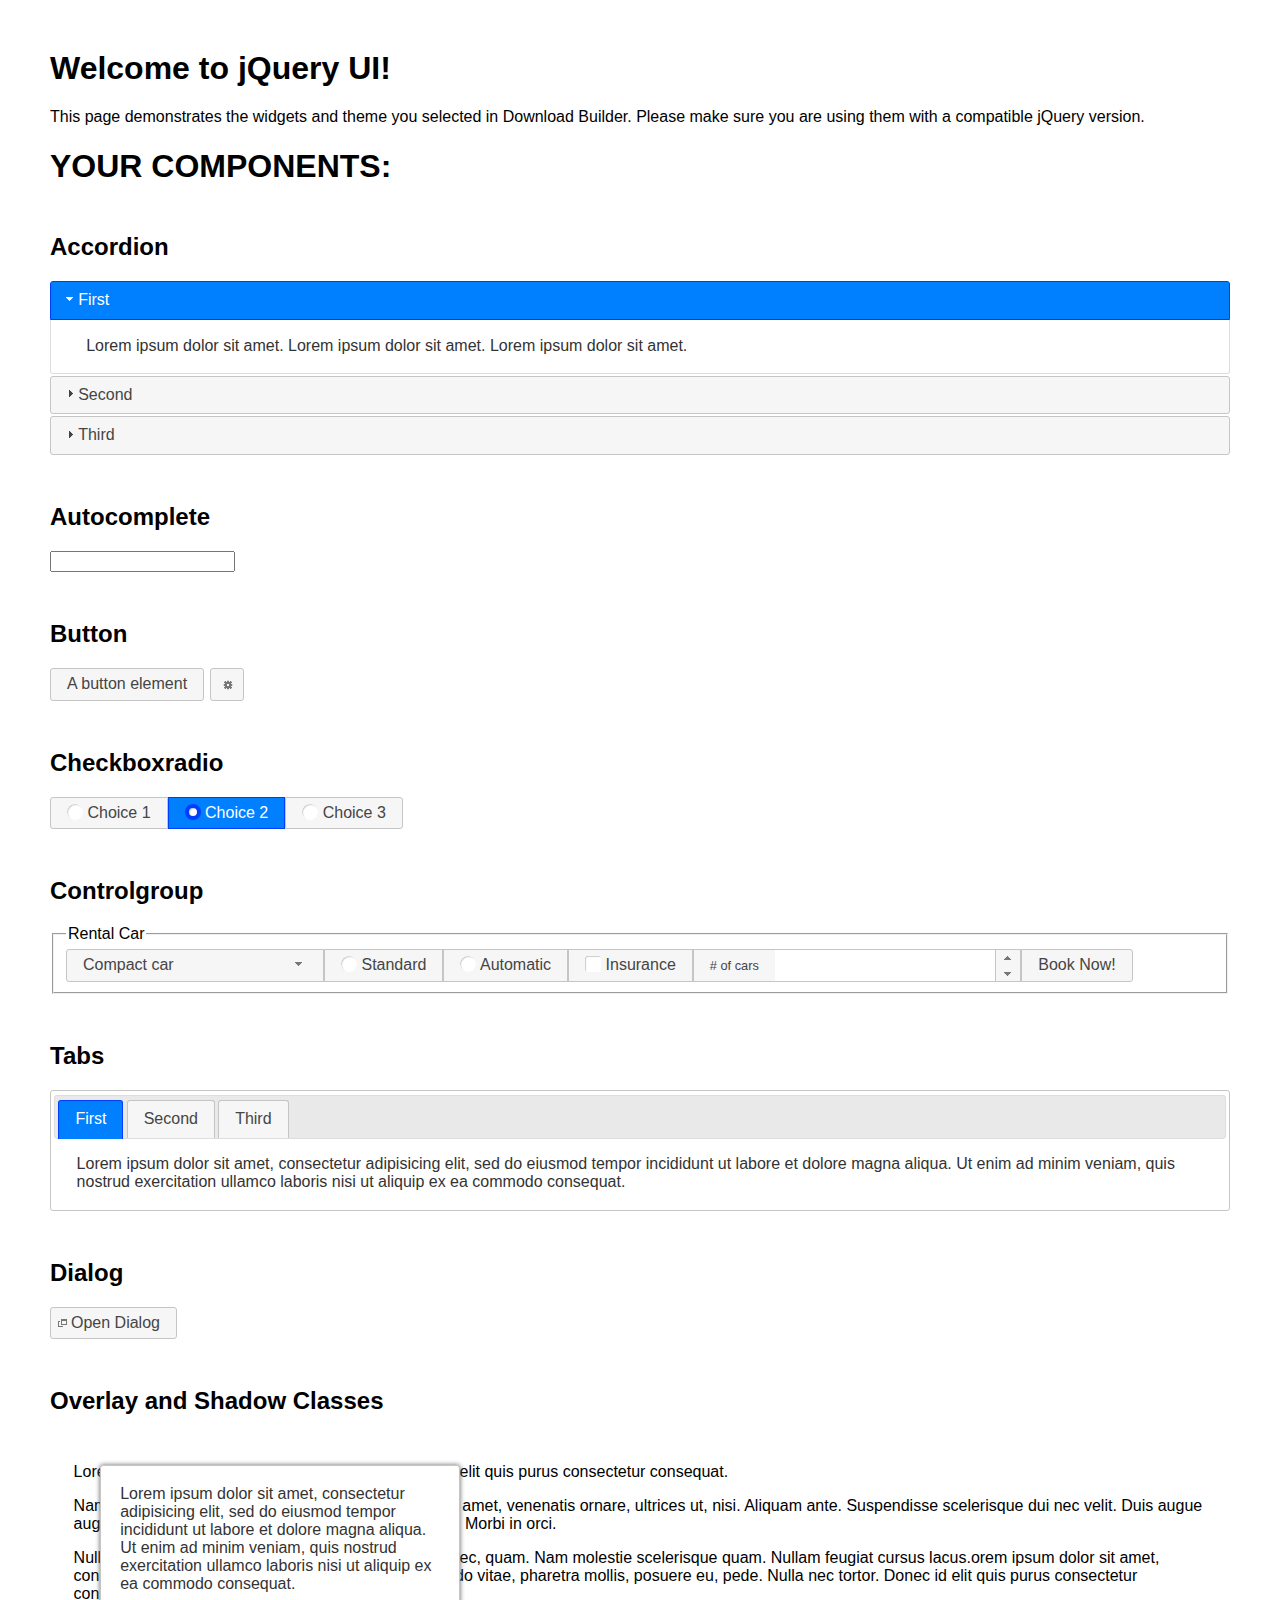
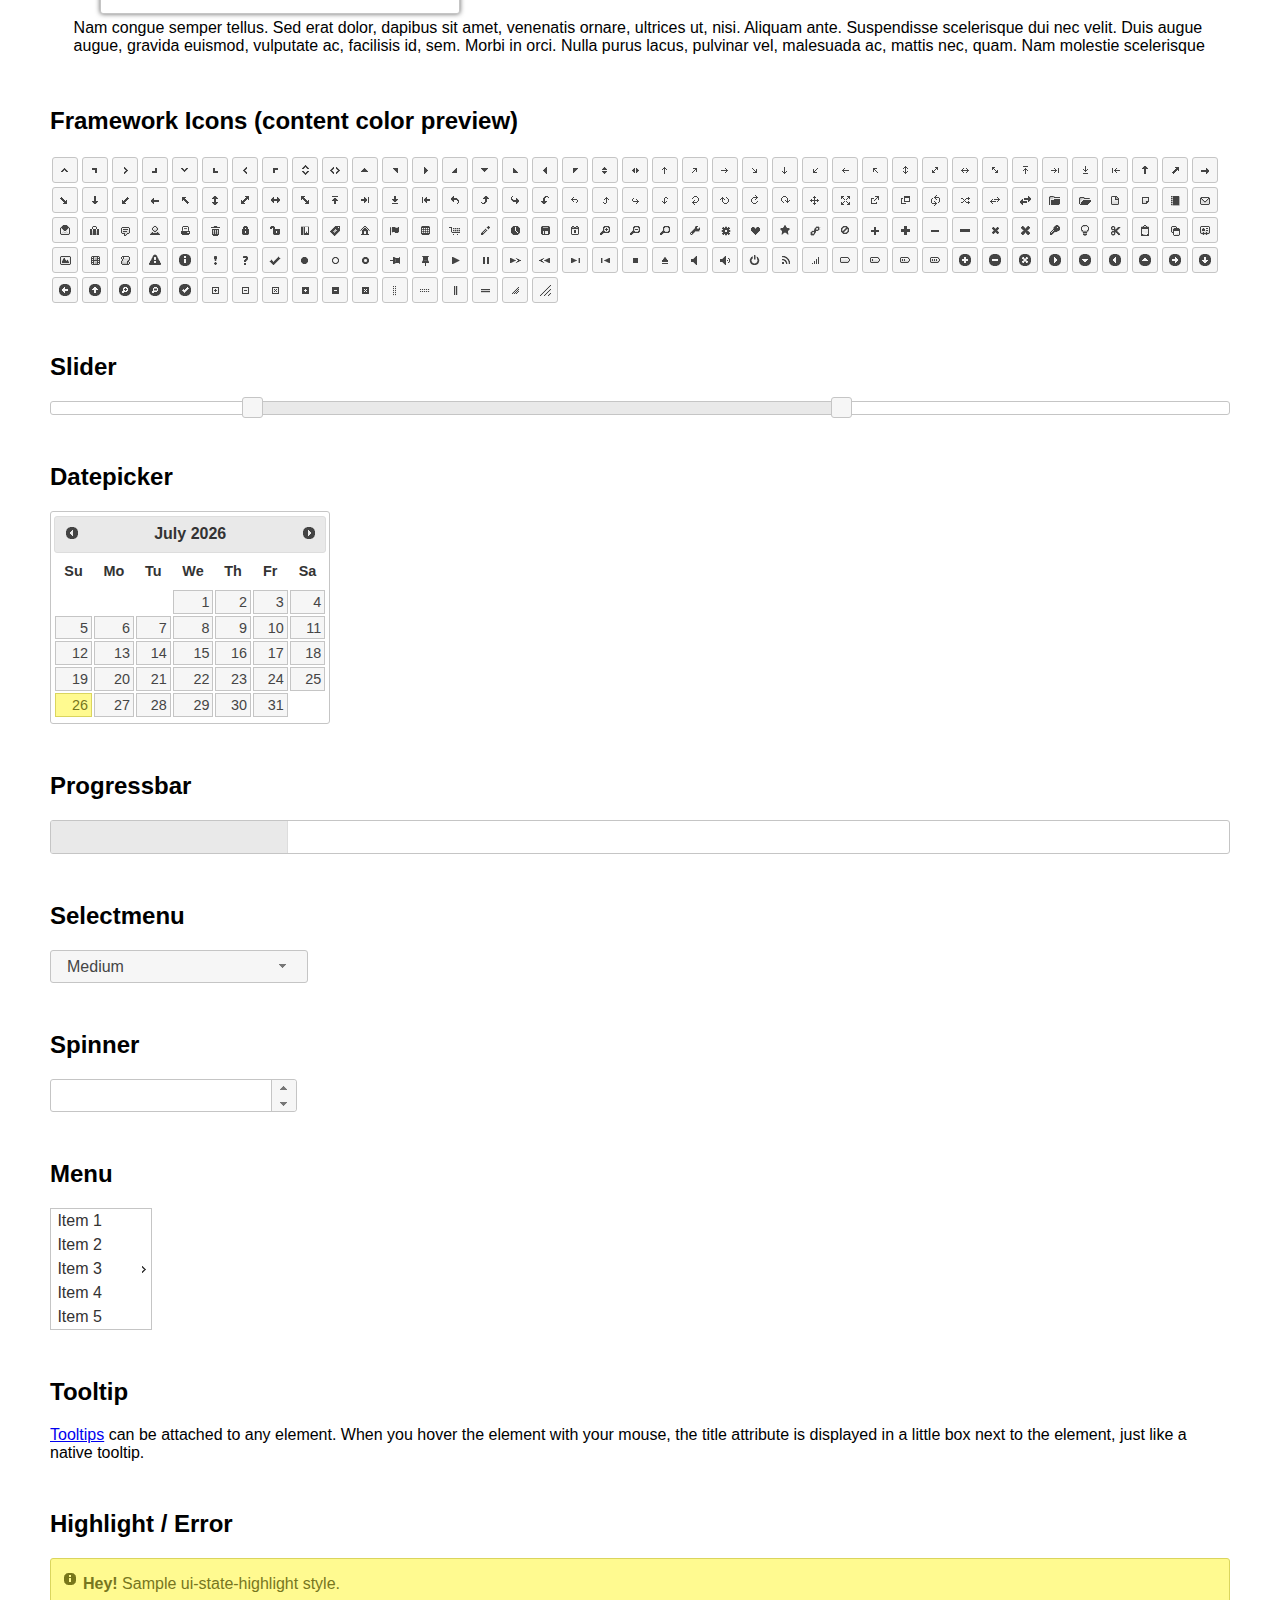
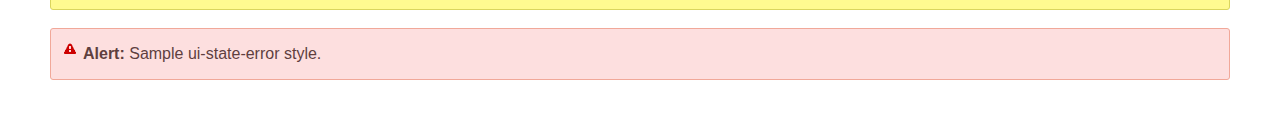
<file: HTML/jquery-ui-1.12.1/index.html>
<!doctype html>
<html lang="us">
<head>
	<meta charset="utf-8">
	<title>jQuery UI Example Page</title>
	<link href="jquery-ui.css" rel="stylesheet">
	<style>
	body{
		font-family: "Trebuchet MS", sans-serif;
		margin: 50px;
	}
	.demoHeaders {
		margin-top: 2em;
	}
	#dialog-link {
		padding: .4em 1em .4em 20px;
		text-decoration: none;
		position: relative;
	}
	#dialog-link span.ui-icon {
		margin: 0 5px 0 0;
		position: absolute;
		left: .2em;
		top: 50%;
		margin-top: -8px;
	}
	#icons {
		margin: 0;
		padding: 0;
	}
	#icons li {
		margin: 2px;
		position: relative;
		padding: 4px 0;
		cursor: pointer;
		float: left;
		list-style: none;
	}
	#icons span.ui-icon {
		float: left;
		margin: 0 4px;
	}
	.fakewindowcontain .ui-widget-overlay {
		position: absolute;
	}
	select {
		width: 200px;
	}
	</style>
</head>
<body>

<h1>Welcome to jQuery UI!</h1>

<div class="ui-widget">
	<p>This page demonstrates the widgets and theme you selected in Download Builder. Please make sure you are using them with a compatible jQuery version.</p>
</div>

<h1>YOUR COMPONENTS:</h1>


<!-- Accordion -->
<h2 class="demoHeaders">Accordion</h2>
<div id="accordion">
	<h3>First</h3>
	<div>Lorem ipsum dolor sit amet. Lorem ipsum dolor sit amet. Lorem ipsum dolor sit amet.</div>
	<h3>Second</h3>
	<div>Phasellus mattis tincidunt nibh.</div>
	<h3>Third</h3>
	<div>Nam dui erat, auctor a, dignissim quis.</div>
</div>



<!-- Autocomplete -->
<h2 class="demoHeaders">Autocomplete</h2>
<div>
	<input id="autocomplete" title="type &quot;a&quot;">
</div>



<!-- Button -->
<h2 class="demoHeaders">Button</h2>
<button id="button">A button element</button>
<button id="button-icon">An icon-only button</button>



<!-- Checkboxradio -->
<h2 class="demoHeaders">Checkboxradio</h2>
<form style="margin-top: 1em;">
	<div id="radioset">
		<input type="radio" id="radio1" name="radio"><label for="radio1">Choice 1</label>
		<input type="radio" id="radio2" name="radio" checked="checked"><label for="radio2">Choice 2</label>
		<input type="radio" id="radio3" name="radio"><label for="radio3">Choice 3</label>
	</div>
</form>



<!-- Controlgroup -->
<h2 class="demoHeaders">Controlgroup</h2>
<fieldset>
	<legend>Rental Car</legend>
	<div id="controlgroup">
		<select id="car-type">
			<option>Compact car</option>
			<option>Midsize car</option>
			<option>Full size car</option>
			<option>SUV</option>
			<option>Luxury</option>
			<option>Truck</option>
			<option>Van</option>
		</select>
		<label for="transmission-standard">Standard</label>
		<input type="radio" name="transmission" id="transmission-standard">
		<label for="transmission-automatic">Automatic</label>
		<input type="radio" name="transmission" id="transmission-automatic">
		<label for="insurance">Insurance</label>
		<input type="checkbox" name="insurance" id="insurance">
		<label for="horizontal-spinner" class="ui-controlgroup-label"># of cars</label>
		<input id="horizontal-spinner" class="ui-spinner-input">
		<button>Book Now!</button>
	</div>
</fieldset>



<!-- Tabs -->
<h2 class="demoHeaders">Tabs</h2>
<div id="tabs">
	<ul>
		<li><a href="#tabs-1">First</a></li>
		<li><a href="#tabs-2">Second</a></li>
		<li><a href="#tabs-3">Third</a></li>
	</ul>
	<div id="tabs-1">Lorem ipsum dolor sit amet, consectetur adipisicing elit, sed do eiusmod tempor incididunt ut labore et dolore magna aliqua. Ut enim ad minim veniam, quis nostrud exercitation ullamco laboris nisi ut aliquip ex ea commodo consequat.</div>
	<div id="tabs-2">Phasellus mattis tincidunt nibh. Cras orci urna, blandit id, pretium vel, aliquet ornare, felis. Maecenas scelerisque sem non nisl. Fusce sed lorem in enim dictum bibendum.</div>
	<div id="tabs-3">Nam dui erat, auctor a, dignissim quis, sollicitudin eu, felis. Pellentesque nisi urna, interdum eget, sagittis et, consequat vestibulum, lacus. Mauris porttitor ullamcorper augue.</div>
</div>



<h2 class="demoHeaders">Dialog</h2>
<p>
	<button id="dialog-link" class="ui-button ui-corner-all ui-widget">
		<span class="ui-icon ui-icon-newwin"></span>Open Dialog
	</button>
</p>

<h2 class="demoHeaders">Overlay and Shadow Classes</h2>
<div style="position: relative; width: 96%; height: 200px; padding:1% 2%; overflow:hidden;" class="fakewindowcontain">
	<p>Lorem ipsum dolor sit amet,  Nulla nec tortor. Donec id elit quis purus consectetur consequat. </p><p>Nam congue semper tellus. Sed erat dolor, dapibus sit amet, venenatis ornare, ultrices ut, nisi. Aliquam ante. Suspendisse scelerisque dui nec velit. Duis augue augue, gravida euismod, vulputate ac, facilisis id, sem. Morbi in orci. </p><p>Nulla purus lacus, pulvinar vel, malesuada ac, mattis nec, quam. Nam molestie scelerisque quam. Nullam feugiat cursus lacus.orem ipsum dolor sit amet, consectetur adipiscing elit. Donec libero risus, commodo vitae, pharetra mollis, posuere eu, pede. Nulla nec tortor. Donec id elit quis purus consectetur consequat. </p><p>Nam congue semper tellus. Sed erat dolor, dapibus sit amet, venenatis ornare, ultrices ut, nisi. Aliquam ante. Suspendisse scelerisque dui nec velit. Duis augue augue, gravida euismod, vulputate ac, facilisis id, sem. Morbi in orci. Nulla purus lacus, pulvinar vel, malesuada ac, mattis nec, quam. Nam molestie scelerisque quam. </p><p>Nullam feugiat cursus lacus.orem ipsum dolor sit amet, consectetur adipiscing elit. Donec libero risus, commodo vitae, pharetra mollis, posuere eu, pede. Nulla nec tortor. Donec id elit quis purus consectetur consequat. Nam congue semper tellus. Sed erat dolor, dapibus sit amet, venenatis ornare, ultrices ut, nisi. Aliquam ante. </p><p>Suspendisse scelerisque dui nec velit. Duis augue augue, gravida euismod, vulputate ac, facilisis id, sem. Morbi in orci. Nulla purus lacus, pulvinar vel, malesuada ac, mattis nec, quam. Nam molestie scelerisque quam. Nullam feugiat cursus lacus.orem ipsum dolor sit amet, consectetur adipiscing elit. Donec libero risus, commodo vitae, pharetra mollis, posuere eu, pede. Nulla nec tortor. Donec id elit quis purus consectetur consequat. Nam congue semper tellus. Sed erat dolor, dapibus sit amet, venenatis ornare, ultrices ut, nisi. </p>

	<!-- ui-dialog -->
	<div class="ui-widget-overlay ui-front"></div>
	<div style="position: absolute; width: 320px; left: 50px; top: 30px; padding: 1.2em" class="ui-widget ui-front ui-widget-content ui-corner-all ui-widget-shadow">
		Lorem ipsum dolor sit amet, consectetur adipisicing elit, sed do eiusmod tempor incididunt ut labore et dolore magna aliqua. Ut enim ad minim veniam, quis nostrud exercitation ullamco laboris nisi ut aliquip ex ea commodo consequat.
	</div>

</div>

<!-- ui-dialog -->
<div id="dialog" title="Dialog Title">
	<p>Lorem ipsum dolor sit amet, consectetur adipisicing elit, sed do eiusmod tempor incididunt ut labore et dolore magna aliqua. Ut enim ad minim veniam, quis nostrud exercitation ullamco laboris nisi ut aliquip ex ea commodo consequat.</p>
</div>



<h2 class="demoHeaders">Framework Icons (content color preview)</h2>
<ul id="icons" class="ui-widget ui-helper-clearfix">
	<li class="ui-state-default ui-corner-all" title=".ui-icon-caret-1-n"><span class="ui-icon ui-icon-caret-1-n"></span></li>
	<li class="ui-state-default ui-corner-all" title=".ui-icon-caret-1-ne"><span class="ui-icon ui-icon-caret-1-ne"></span></li>
	<li class="ui-state-default ui-corner-all" title=".ui-icon-caret-1-e"><span class="ui-icon ui-icon-caret-1-e"></span></li>
	<li class="ui-state-default ui-corner-all" title=".ui-icon-caret-1-se"><span class="ui-icon ui-icon-caret-1-se"></span></li>
	<li class="ui-state-default ui-corner-all" title=".ui-icon-caret-1-s"><span class="ui-icon ui-icon-caret-1-s"></span></li>
	<li class="ui-state-default ui-corner-all" title=".ui-icon-caret-1-sw"><span class="ui-icon ui-icon-caret-1-sw"></span></li>
	<li class="ui-state-default ui-corner-all" title=".ui-icon-caret-1-w"><span class="ui-icon ui-icon-caret-1-w"></span></li>
	<li class="ui-state-default ui-corner-all" title=".ui-icon-caret-1-nw"><span class="ui-icon ui-icon-caret-1-nw"></span></li>
	<li class="ui-state-default ui-corner-all" title=".ui-icon-caret-2-n-s"><span class="ui-icon ui-icon-caret-2-n-s"></span></li>
	<li class="ui-state-default ui-corner-all" title=".ui-icon-caret-2-e-w"><span class="ui-icon ui-icon-caret-2-e-w"></span></li>
	<li class="ui-state-default ui-corner-all" title=".ui-icon-triangle-1-n"><span class="ui-icon ui-icon-triangle-1-n"></span></li>
	<li class="ui-state-default ui-corner-all" title=".ui-icon-triangle-1-ne"><span class="ui-icon ui-icon-triangle-1-ne"></span></li>
	<li class="ui-state-default ui-corner-all" title=".ui-icon-triangle-1-e"><span class="ui-icon ui-icon-triangle-1-e"></span></li>
	<li class="ui-state-default ui-corner-all" title=".ui-icon-triangle-1-se"><span class="ui-icon ui-icon-triangle-1-se"></span></li>
	<li class="ui-state-default ui-corner-all" title=".ui-icon-triangle-1-s"><span class="ui-icon ui-icon-triangle-1-s"></span></li>
	<li class="ui-state-default ui-corner-all" title=".ui-icon-triangle-1-sw"><span class="ui-icon ui-icon-triangle-1-sw"></span></li>
	<li class="ui-state-default ui-corner-all" title=".ui-icon-triangle-1-w"><span class="ui-icon ui-icon-triangle-1-w"></span></li>
	<li class="ui-state-default ui-corner-all" title=".ui-icon-triangle-1-nw"><span class="ui-icon ui-icon-triangle-1-nw"></span></li>
	<li class="ui-state-default ui-corner-all" title=".ui-icon-triangle-2-n-s"><span class="ui-icon ui-icon-triangle-2-n-s"></span></li>
	<li class="ui-state-default ui-corner-all" title=".ui-icon-triangle-2-e-w"><span class="ui-icon ui-icon-triangle-2-e-w"></span></li>
	<li class="ui-state-default ui-corner-all" title=".ui-icon-arrow-1-n"><span class="ui-icon ui-icon-arrow-1-n"></span></li>
	<li class="ui-state-default ui-corner-all" title=".ui-icon-arrow-1-ne"><span class="ui-icon ui-icon-arrow-1-ne"></span></li>
	<li class="ui-state-default ui-corner-all" title=".ui-icon-arrow-1-e"><span class="ui-icon ui-icon-arrow-1-e"></span></li>
	<li class="ui-state-default ui-corner-all" title=".ui-icon-arrow-1-se"><span class="ui-icon ui-icon-arrow-1-se"></span></li>
	<li class="ui-state-default ui-corner-all" title=".ui-icon-arrow-1-s"><span class="ui-icon ui-icon-arrow-1-s"></span></li>
	<li class="ui-state-default ui-corner-all" title=".ui-icon-arrow-1-sw"><span class="ui-icon ui-icon-arrow-1-sw"></span></li>
	<li class="ui-state-default ui-corner-all" title=".ui-icon-arrow-1-w"><span class="ui-icon ui-icon-arrow-1-w"></span></li>
	<li class="ui-state-default ui-corner-all" title=".ui-icon-arrow-1-nw"><span class="ui-icon ui-icon-arrow-1-nw"></span></li>
	<li class="ui-state-default ui-corner-all" title=".ui-icon-arrow-2-n-s"><span class="ui-icon ui-icon-arrow-2-n-s"></span></li>
	<li class="ui-state-default ui-corner-all" title=".ui-icon-arrow-2-ne-sw"><span class="ui-icon ui-icon-arrow-2-ne-sw"></span></li>
	<li class="ui-state-default ui-corner-all" title=".ui-icon-arrow-2-e-w"><span class="ui-icon ui-icon-arrow-2-e-w"></span></li>
	<li class="ui-state-default ui-corner-all" title=".ui-icon-arrow-2-se-nw"><span class="ui-icon ui-icon-arrow-2-se-nw"></span></li>
	<li class="ui-state-default ui-corner-all" title=".ui-icon-arrowstop-1-n"><span class="ui-icon ui-icon-arrowstop-1-n"></span></li>
	<li class="ui-state-default ui-corner-all" title=".ui-icon-arrowstop-1-e"><span class="ui-icon ui-icon-arrowstop-1-e"></span></li>
	<li class="ui-state-default ui-corner-all" title=".ui-icon-arrowstop-1-s"><span class="ui-icon ui-icon-arrowstop-1-s"></span></li>
	<li class="ui-state-default ui-corner-all" title=".ui-icon-arrowstop-1-w"><span class="ui-icon ui-icon-arrowstop-1-w"></span></li>
	<li class="ui-state-default ui-corner-all" title=".ui-icon-arrowthick-1-n"><span class="ui-icon ui-icon-arrowthick-1-n"></span></li>
	<li class="ui-state-default ui-corner-all" title=".ui-icon-arrowthick-1-ne"><span class="ui-icon ui-icon-arrowthick-1-ne"></span></li>
	<li class="ui-state-default ui-corner-all" title=".ui-icon-arrowthick-1-e"><span class="ui-icon ui-icon-arrowthick-1-e"></span></li>
	<li class="ui-state-default ui-corner-all" title=".ui-icon-arrowthick-1-se"><span class="ui-icon ui-icon-arrowthick-1-se"></span></li>
	<li class="ui-state-default ui-corner-all" title=".ui-icon-arrowthick-1-s"><span class="ui-icon ui-icon-arrowthick-1-s"></span></li>
	<li class="ui-state-default ui-corner-all" title=".ui-icon-arrowthick-1-sw"><span class="ui-icon ui-icon-arrowthick-1-sw"></span></li>
	<li class="ui-state-default ui-corner-all" title=".ui-icon-arrowthick-1-w"><span class="ui-icon ui-icon-arrowthick-1-w"></span></li>
	<li class="ui-state-default ui-corner-all" title=".ui-icon-arrowthick-1-nw"><span class="ui-icon ui-icon-arrowthick-1-nw"></span></li>
	<li class="ui-state-default ui-corner-all" title=".ui-icon-arrowthick-2-n-s"><span class="ui-icon ui-icon-arrowthick-2-n-s"></span></li>
	<li class="ui-state-default ui-corner-all" title=".ui-icon-arrowthick-2-ne-sw"><span class="ui-icon ui-icon-arrowthick-2-ne-sw"></span></li>
	<li class="ui-state-default ui-corner-all" title=".ui-icon-arrowthick-2-e-w"><span class="ui-icon ui-icon-arrowthick-2-e-w"></span></li>
	<li class="ui-state-default ui-corner-all" title=".ui-icon-arrowthick-2-se-nw"><span class="ui-icon ui-icon-arrowthick-2-se-nw"></span></li>
	<li class="ui-state-default ui-corner-all" title=".ui-icon-arrowthickstop-1-n"><span class="ui-icon ui-icon-arrowthickstop-1-n"></span></li>
	<li class="ui-state-default ui-corner-all" title=".ui-icon-arrowthickstop-1-e"><span class="ui-icon ui-icon-arrowthickstop-1-e"></span></li>
	<li class="ui-state-default ui-corner-all" title=".ui-icon-arrowthickstop-1-s"><span class="ui-icon ui-icon-arrowthickstop-1-s"></span></li>
	<li class="ui-state-default ui-corner-all" title=".ui-icon-arrowthickstop-1-w"><span class="ui-icon ui-icon-arrowthickstop-1-w"></span></li>
	<li class="ui-state-default ui-corner-all" title=".ui-icon-arrowreturnthick-1-w"><span class="ui-icon ui-icon-arrowreturnthick-1-w"></span></li>
	<li class="ui-state-default ui-corner-all" title=".ui-icon-arrowreturnthick-1-n"><span class="ui-icon ui-icon-arrowreturnthick-1-n"></span></li>
	<li class="ui-state-default ui-corner-all" title=".ui-icon-arrowreturnthick-1-e"><span class="ui-icon ui-icon-arrowreturnthick-1-e"></span></li>
	<li class="ui-state-default ui-corner-all" title=".ui-icon-arrowreturnthick-1-s"><span class="ui-icon ui-icon-arrowreturnthick-1-s"></span></li>
	<li class="ui-state-default ui-corner-all" title=".ui-icon-arrowreturn-1-w"><span class="ui-icon ui-icon-arrowreturn-1-w"></span></li>
	<li class="ui-state-default ui-corner-all" title=".ui-icon-arrowreturn-1-n"><span class="ui-icon ui-icon-arrowreturn-1-n"></span></li>
	<li class="ui-state-default ui-corner-all" title=".ui-icon-arrowreturn-1-e"><span class="ui-icon ui-icon-arrowreturn-1-e"></span></li>
	<li class="ui-state-default ui-corner-all" title=".ui-icon-arrowreturn-1-s"><span class="ui-icon ui-icon-arrowreturn-1-s"></span></li>
	<li class="ui-state-default ui-corner-all" title=".ui-icon-arrowrefresh-1-w"><span class="ui-icon ui-icon-arrowrefresh-1-w"></span></li>
	<li class="ui-state-default ui-corner-all" title=".ui-icon-arrowrefresh-1-n"><span class="ui-icon ui-icon-arrowrefresh-1-n"></span></li>
	<li class="ui-state-default ui-corner-all" title=".ui-icon-arrowrefresh-1-e"><span class="ui-icon ui-icon-arrowrefresh-1-e"></span></li>
	<li class="ui-state-default ui-corner-all" title=".ui-icon-arrowrefresh-1-s"><span class="ui-icon ui-icon-arrowrefresh-1-s"></span></li>
	<li class="ui-state-default ui-corner-all" title=".ui-icon-arrow-4"><span class="ui-icon ui-icon-arrow-4"></span></li>
	<li class="ui-state-default ui-corner-all" title=".ui-icon-arrow-4-diag"><span class="ui-icon ui-icon-arrow-4-diag"></span></li>
	<li class="ui-state-default ui-corner-all" title=".ui-icon-extlink"><span class="ui-icon ui-icon-extlink"></span></li>
	<li class="ui-state-default ui-corner-all" title=".ui-icon-newwin"><span class="ui-icon ui-icon-newwin"></span></li>
	<li class="ui-state-default ui-corner-all" title=".ui-icon-refresh"><span class="ui-icon ui-icon-refresh"></span></li>
	<li class="ui-state-default ui-corner-all" title=".ui-icon-shuffle"><span class="ui-icon ui-icon-shuffle"></span></li>
	<li class="ui-state-default ui-corner-all" title=".ui-icon-transfer-e-w"><span class="ui-icon ui-icon-transfer-e-w"></span></li>
	<li class="ui-state-default ui-corner-all" title=".ui-icon-transferthick-e-w"><span class="ui-icon ui-icon-transferthick-e-w"></span></li>
	<li class="ui-state-default ui-corner-all" title=".ui-icon-folder-collapsed"><span class="ui-icon ui-icon-folder-collapsed"></span></li>
	<li class="ui-state-default ui-corner-all" title=".ui-icon-folder-open"><span class="ui-icon ui-icon-folder-open"></span></li>
	<li class="ui-state-default ui-corner-all" title=".ui-icon-document"><span class="ui-icon ui-icon-document"></span></li>
	<li class="ui-state-default ui-corner-all" title=".ui-icon-document-b"><span class="ui-icon ui-icon-document-b"></span></li>
	<li class="ui-state-default ui-corner-all" title=".ui-icon-note"><span class="ui-icon ui-icon-note"></span></li>
	<li class="ui-state-default ui-corner-all" title=".ui-icon-mail-closed"><span class="ui-icon ui-icon-mail-closed"></span></li>
	<li class="ui-state-default ui-corner-all" title=".ui-icon-mail-open"><span class="ui-icon ui-icon-mail-open"></span></li>
	<li class="ui-state-default ui-corner-all" title=".ui-icon-suitcase"><span class="ui-icon ui-icon-suitcase"></span></li>
	<li class="ui-state-default ui-corner-all" title=".ui-icon-comment"><span class="ui-icon ui-icon-comment"></span></li>
	<li class="ui-state-default ui-corner-all" title=".ui-icon-person"><span class="ui-icon ui-icon-person"></span></li>
	<li class="ui-state-default ui-corner-all" title=".ui-icon-print"><span class="ui-icon ui-icon-print"></span></li>
	<li class="ui-state-default ui-corner-all" title=".ui-icon-trash"><span class="ui-icon ui-icon-trash"></span></li>
	<li class="ui-state-default ui-corner-all" title=".ui-icon-locked"><span class="ui-icon ui-icon-locked"></span></li>
	<li class="ui-state-default ui-corner-all" title=".ui-icon-unlocked"><span class="ui-icon ui-icon-unlocked"></span></li>
	<li class="ui-state-default ui-corner-all" title=".ui-icon-bookmark"><span class="ui-icon ui-icon-bookmark"></span></li>
	<li class="ui-state-default ui-corner-all" title=".ui-icon-tag"><span class="ui-icon ui-icon-tag"></span></li>
	<li class="ui-state-default ui-corner-all" title=".ui-icon-home"><span class="ui-icon ui-icon-home"></span></li>
	<li class="ui-state-default ui-corner-all" title=".ui-icon-flag"><span class="ui-icon ui-icon-flag"></span></li>
	<li class="ui-state-default ui-corner-all" title=".ui-icon-calculator"><span class="ui-icon ui-icon-calculator"></span></li>
	<li class="ui-state-default ui-corner-all" title=".ui-icon-cart"><span class="ui-icon ui-icon-cart"></span></li>
	<li class="ui-state-default ui-corner-all" title=".ui-icon-pencil"><span class="ui-icon ui-icon-pencil"></span></li>
	<li class="ui-state-default ui-corner-all" title=".ui-icon-clock"><span class="ui-icon ui-icon-clock"></span></li>
	<li class="ui-state-default ui-corner-all" title=".ui-icon-disk"><span class="ui-icon ui-icon-disk"></span></li>
	<li class="ui-state-default ui-corner-all" title=".ui-icon-calendar"><span class="ui-icon ui-icon-calendar"></span></li>
	<li class="ui-state-default ui-corner-all" title=".ui-icon-zoomin"><span class="ui-icon ui-icon-zoomin"></span></li>
	<li class="ui-state-default ui-corner-all" title=".ui-icon-zoomout"><span class="ui-icon ui-icon-zoomout"></span></li>
	<li class="ui-state-default ui-corner-all" title=".ui-icon-search"><span class="ui-icon ui-icon-search"></span></li>
	<li class="ui-state-default ui-corner-all" title=".ui-icon-wrench"><span class="ui-icon ui-icon-wrench"></span></li>
	<li class="ui-state-default ui-corner-all" title=".ui-icon-gear"><span class="ui-icon ui-icon-gear"></span></li>
	<li class="ui-state-default ui-corner-all" title=".ui-icon-heart"><span class="ui-icon ui-icon-heart"></span></li>
	<li class="ui-state-default ui-corner-all" title=".ui-icon-star"><span class="ui-icon ui-icon-star"></span></li>
	<li class="ui-state-default ui-corner-all" title=".ui-icon-link"><span class="ui-icon ui-icon-link"></span></li>
	<li class="ui-state-default ui-corner-all" title=".ui-icon-cancel"><span class="ui-icon ui-icon-cancel"></span></li>
	<li class="ui-state-default ui-corner-all" title=".ui-icon-plus"><span class="ui-icon ui-icon-plus"></span></li>
	<li class="ui-state-default ui-corner-all" title=".ui-icon-plusthick"><span class="ui-icon ui-icon-plusthick"></span></li>
	<li class="ui-state-default ui-corner-all" title=".ui-icon-minus"><span class="ui-icon ui-icon-minus"></span></li>
	<li class="ui-state-default ui-corner-all" title=".ui-icon-minusthick"><span class="ui-icon ui-icon-minusthick"></span></li>
	<li class="ui-state-default ui-corner-all" title=".ui-icon-close"><span class="ui-icon ui-icon-close"></span></li>
	<li class="ui-state-default ui-corner-all" title=".ui-icon-closethick"><span class="ui-icon ui-icon-closethick"></span></li>
	<li class="ui-state-default ui-corner-all" title=".ui-icon-key"><span class="ui-icon ui-icon-key"></span></li>
	<li class="ui-state-default ui-corner-all" title=".ui-icon-lightbulb"><span class="ui-icon ui-icon-lightbulb"></span></li>
	<li class="ui-state-default ui-corner-all" title=".ui-icon-scissors"><span class="ui-icon ui-icon-scissors"></span></li>
	<li class="ui-state-default ui-corner-all" title=".ui-icon-clipboard"><span class="ui-icon ui-icon-clipboard"></span></li>
	<li class="ui-state-default ui-corner-all" title=".ui-icon-copy"><span class="ui-icon ui-icon-copy"></span></li>
	<li class="ui-state-default ui-corner-all" title=".ui-icon-contact"><span class="ui-icon ui-icon-contact"></span></li>
	<li class="ui-state-default ui-corner-all" title=".ui-icon-image"><span class="ui-icon ui-icon-image"></span></li>
	<li class="ui-state-default ui-corner-all" title=".ui-icon-video"><span class="ui-icon ui-icon-video"></span></li>
	<li class="ui-state-default ui-corner-all" title=".ui-icon-script"><span class="ui-icon ui-icon-script"></span></li>
	<li class="ui-state-default ui-corner-all" title=".ui-icon-alert"><span class="ui-icon ui-icon-alert"></span></li>
	<li class="ui-state-default ui-corner-all" title=".ui-icon-info"><span class="ui-icon ui-icon-info"></span></li>
	<li class="ui-state-default ui-corner-all" title=".ui-icon-notice"><span class="ui-icon ui-icon-notice"></span></li>
	<li class="ui-state-default ui-corner-all" title=".ui-icon-help"><span class="ui-icon ui-icon-help"></span></li>
	<li class="ui-state-default ui-corner-all" title=".ui-icon-check"><span class="ui-icon ui-icon-check"></span></li>
	<li class="ui-state-default ui-corner-all" title=".ui-icon-bullet"><span class="ui-icon ui-icon-bullet"></span></li>
	<li class="ui-state-default ui-corner-all" title=".ui-icon-radio-off"><span class="ui-icon ui-icon-radio-off"></span></li>
	<li class="ui-state-default ui-corner-all" title=".ui-icon-radio-on"><span class="ui-icon ui-icon-radio-on"></span></li>
	<li class="ui-state-default ui-corner-all" title=".ui-icon-pin-w"><span class="ui-icon ui-icon-pin-w"></span></li>
	<li class="ui-state-default ui-corner-all" title=".ui-icon-pin-s"><span class="ui-icon ui-icon-pin-s"></span></li>
	<li class="ui-state-default ui-corner-all" title=".ui-icon-play"><span class="ui-icon ui-icon-play"></span></li>
	<li class="ui-state-default ui-corner-all" title=".ui-icon-pause"><span class="ui-icon ui-icon-pause"></span></li>
	<li class="ui-state-default ui-corner-all" title=".ui-icon-seek-next"><span class="ui-icon ui-icon-seek-next"></span></li>
	<li class="ui-state-default ui-corner-all" title=".ui-icon-seek-prev"><span class="ui-icon ui-icon-seek-prev"></span></li>
	<li class="ui-state-default ui-corner-all" title=".ui-icon-seek-end"><span class="ui-icon ui-icon-seek-end"></span></li>
	<li class="ui-state-default ui-corner-all" title=".ui-icon-seek-first"><span class="ui-icon ui-icon-seek-first"></span></li>
	<li class="ui-state-default ui-corner-all" title=".ui-icon-stop"><span class="ui-icon ui-icon-stop"></span></li>
	<li class="ui-state-default ui-corner-all" title=".ui-icon-eject"><span class="ui-icon ui-icon-eject"></span></li>
	<li class="ui-state-default ui-corner-all" title=".ui-icon-volume-off"><span class="ui-icon ui-icon-volume-off"></span></li>
	<li class="ui-state-default ui-corner-all" title=".ui-icon-volume-on"><span class="ui-icon ui-icon-volume-on"></span></li>
	<li class="ui-state-default ui-corner-all" title=".ui-icon-power"><span class="ui-icon ui-icon-power"></span></li>
	<li class="ui-state-default ui-corner-all" title=".ui-icon-signal-diag"><span class="ui-icon ui-icon-signal-diag"></span></li>
	<li class="ui-state-default ui-corner-all" title=".ui-icon-signal"><span class="ui-icon ui-icon-signal"></span></li>
	<li class="ui-state-default ui-corner-all" title=".ui-icon-battery-0"><span class="ui-icon ui-icon-battery-0"></span></li>
	<li class="ui-state-default ui-corner-all" title=".ui-icon-battery-1"><span class="ui-icon ui-icon-battery-1"></span></li>
	<li class="ui-state-default ui-corner-all" title=".ui-icon-battery-2"><span class="ui-icon ui-icon-battery-2"></span></li>
	<li class="ui-state-default ui-corner-all" title=".ui-icon-battery-3"><span class="ui-icon ui-icon-battery-3"></span></li>
	<li class="ui-state-default ui-corner-all" title=".ui-icon-circle-plus"><span class="ui-icon ui-icon-circle-plus"></span></li>
	<li class="ui-state-default ui-corner-all" title=".ui-icon-circle-minus"><span class="ui-icon ui-icon-circle-minus"></span></li>
	<li class="ui-state-default ui-corner-all" title=".ui-icon-circle-close"><span class="ui-icon ui-icon-circle-close"></span></li>
	<li class="ui-state-default ui-corner-all" title=".ui-icon-circle-triangle-e"><span class="ui-icon ui-icon-circle-triangle-e"></span></li>
	<li class="ui-state-default ui-corner-all" title=".ui-icon-circle-triangle-s"><span class="ui-icon ui-icon-circle-triangle-s"></span></li>
	<li class="ui-state-default ui-corner-all" title=".ui-icon-circle-triangle-w"><span class="ui-icon ui-icon-circle-triangle-w"></span></li>
	<li class="ui-state-default ui-corner-all" title=".ui-icon-circle-triangle-n"><span class="ui-icon ui-icon-circle-triangle-n"></span></li>
	<li class="ui-state-default ui-corner-all" title=".ui-icon-circle-arrow-e"><span class="ui-icon ui-icon-circle-arrow-e"></span></li>
	<li class="ui-state-default ui-corner-all" title=".ui-icon-circle-arrow-s"><span class="ui-icon ui-icon-circle-arrow-s"></span></li>
	<li class="ui-state-default ui-corner-all" title=".ui-icon-circle-arrow-w"><span class="ui-icon ui-icon-circle-arrow-w"></span></li>
	<li class="ui-state-default ui-corner-all" title=".ui-icon-circle-arrow-n"><span class="ui-icon ui-icon-circle-arrow-n"></span></li>
	<li class="ui-state-default ui-corner-all" title=".ui-icon-circle-zoomin"><span class="ui-icon ui-icon-circle-zoomin"></span></li>
	<li class="ui-state-default ui-corner-all" title=".ui-icon-circle-zoomout"><span class="ui-icon ui-icon-circle-zoomout"></span></li>
	<li class="ui-state-default ui-corner-all" title=".ui-icon-circle-check"><span class="ui-icon ui-icon-circle-check"></span></li>
	<li class="ui-state-default ui-corner-all" title=".ui-icon-circlesmall-plus"><span class="ui-icon ui-icon-circlesmall-plus"></span></li>
	<li class="ui-state-default ui-corner-all" title=".ui-icon-circlesmall-minus"><span class="ui-icon ui-icon-circlesmall-minus"></span></li>
	<li class="ui-state-default ui-corner-all" title=".ui-icon-circlesmall-close"><span class="ui-icon ui-icon-circlesmall-close"></span></li>
	<li class="ui-state-default ui-corner-all" title=".ui-icon-squaresmall-plus"><span class="ui-icon ui-icon-squaresmall-plus"></span></li>
	<li class="ui-state-default ui-corner-all" title=".ui-icon-squaresmall-minus"><span class="ui-icon ui-icon-squaresmall-minus"></span></li>
	<li class="ui-state-default ui-corner-all" title=".ui-icon-squaresmall-close"><span class="ui-icon ui-icon-squaresmall-close"></span></li>
	<li class="ui-state-default ui-corner-all" title=".ui-icon-grip-dotted-vertical"><span class="ui-icon ui-icon-grip-dotted-vertical"></span></li>
	<li class="ui-state-default ui-corner-all" title=".ui-icon-grip-dotted-horizontal"><span class="ui-icon ui-icon-grip-dotted-horizontal"></span></li>
	<li class="ui-state-default ui-corner-all" title=".ui-icon-grip-solid-vertical"><span class="ui-icon ui-icon-grip-solid-vertical"></span></li>
	<li class="ui-state-default ui-corner-all" title=".ui-icon-grip-solid-horizontal"><span class="ui-icon ui-icon-grip-solid-horizontal"></span></li>
	<li class="ui-state-default ui-corner-all" title=".ui-icon-gripsmall-diagonal-se"><span class="ui-icon ui-icon-gripsmall-diagonal-se"></span></li>
	<li class="ui-state-default ui-corner-all" title=".ui-icon-grip-diagonal-se"><span class="ui-icon ui-icon-grip-diagonal-se"></span></li>
</ul>


<!-- Slider -->
<h2 class="demoHeaders">Slider</h2>
<div id="slider"></div>



<!-- Datepicker -->
<h2 class="demoHeaders">Datepicker</h2>
<div id="datepicker"></div>



<!-- Progressbar -->
<h2 class="demoHeaders">Progressbar</h2>
<div id="progressbar"></div>



<!-- Progressbar -->
<h2 class="demoHeaders">Selectmenu</h2>
<select id="selectmenu">
	<option>Slower</option>
	<option>Slow</option>
	<option selected="selected">Medium</option>
	<option>Fast</option>
	<option>Faster</option>
</select>



<!-- Spinner -->
<h2 class="demoHeaders">Spinner</h2>
<input id="spinner">



<!-- Menu -->
<h2 class="demoHeaders">Menu</h2>
<ul style="width:100px;" id="menu">
	<li><div>Item 1</div></li>
	<li><div>Item 2</div></li>
	<li><div>Item 3</div>
		<ul>
			<li><div>Item 3-1</div></li>
			<li><div>Item 3-2</div></li>
			<li><div>Item 3-3</div></li>
			<li><div>Item 3-4</div></li>
			<li><div>Item 3-5</div></li>
		</ul>
	</li>
	<li><div>Item 4</div></li>
	<li><div>Item 5</div></li>
</ul>



<!-- Tooltip -->
<h2 class="demoHeaders">Tooltip</h2>
<p id="tooltip">
	<a href="#" title="That&apos;s what this widget is">Tooltips</a> can be attached to any element. When you hover
the element with your mouse, the title attribute is displayed in a little box next to the element, just like a native tooltip.
</p>


<!-- Highlight / Error -->
<h2 class="demoHeaders">Highlight / Error</h2>
<div class="ui-widget">
	<div class="ui-state-highlight ui-corner-all" style="margin-top: 20px; padding: 0 .7em;">
		<p><span class="ui-icon ui-icon-info" style="float: left; margin-right: .3em;"></span>
		<strong>Hey!</strong> Sample ui-state-highlight style.</p>
	</div>
</div>
<br>
<div class="ui-widget">
	<div class="ui-state-error ui-corner-all" style="padding: 0 .7em;">
		<p><span class="ui-icon ui-icon-alert" style="float: left; margin-right: .3em;"></span>
		<strong>Alert:</strong> Sample ui-state-error style.</p>
	</div>
</div>

<script src="external/jquery/jquery.js"></script>
<script src="jquery-ui.js"></script>
<script>

$( "#accordion" ).accordion();



var availableTags = [
	"ActionScript",
	"AppleScript",
	"Asp",
	"BASIC",
	"C",
	"C++",
	"Clojure",
	"COBOL",
	"ColdFusion",
	"Erlang",
	"Fortran",
	"Groovy",
	"Haskell",
	"Java",
	"JavaScript",
	"Lisp",
	"Perl",
	"PHP",
	"Python",
	"Ruby",
	"Scala",
	"Scheme"
];
$( "#autocomplete" ).autocomplete({
	source: availableTags
});



$( "#button" ).button();
$( "#button-icon" ).button({
	icon: "ui-icon-gear",
	showLabel: false
});



$( "#radioset" ).buttonset();



$( "#controlgroup" ).controlgroup();



$( "#tabs" ).tabs();



$( "#dialog" ).dialog({
	autoOpen: false,
	width: 400,
	buttons: [
		{
			text: "Ok",
			click: function() {
				$( this ).dialog( "close" );
			}
		},
		{
			text: "Cancel",
			click: function() {
				$( this ).dialog( "close" );
			}
		}
	]
});

// Link to open the dialog
$( "#dialog-link" ).click(function( event ) {
	$( "#dialog" ).dialog( "open" );
	event.preventDefault();
});



$( "#datepicker" ).datepicker({
	inline: true
});



$( "#slider" ).slider({
	range: true,
	values: [ 17, 67 ]
});



$( "#progressbar" ).progressbar({
	value: 20
});



$( "#spinner" ).spinner();



$( "#menu" ).menu();



$( "#tooltip" ).tooltip();



$( "#selectmenu" ).selectmenu();


// Hover states on the static widgets
$( "#dialog-link, #icons li" ).hover(
	function() {
		$( this ).addClass( "ui-state-hover" );
	},
	function() {
		$( this ).removeClass( "ui-state-hover" );
	}
);
</script>
</body>
</html>
</file>
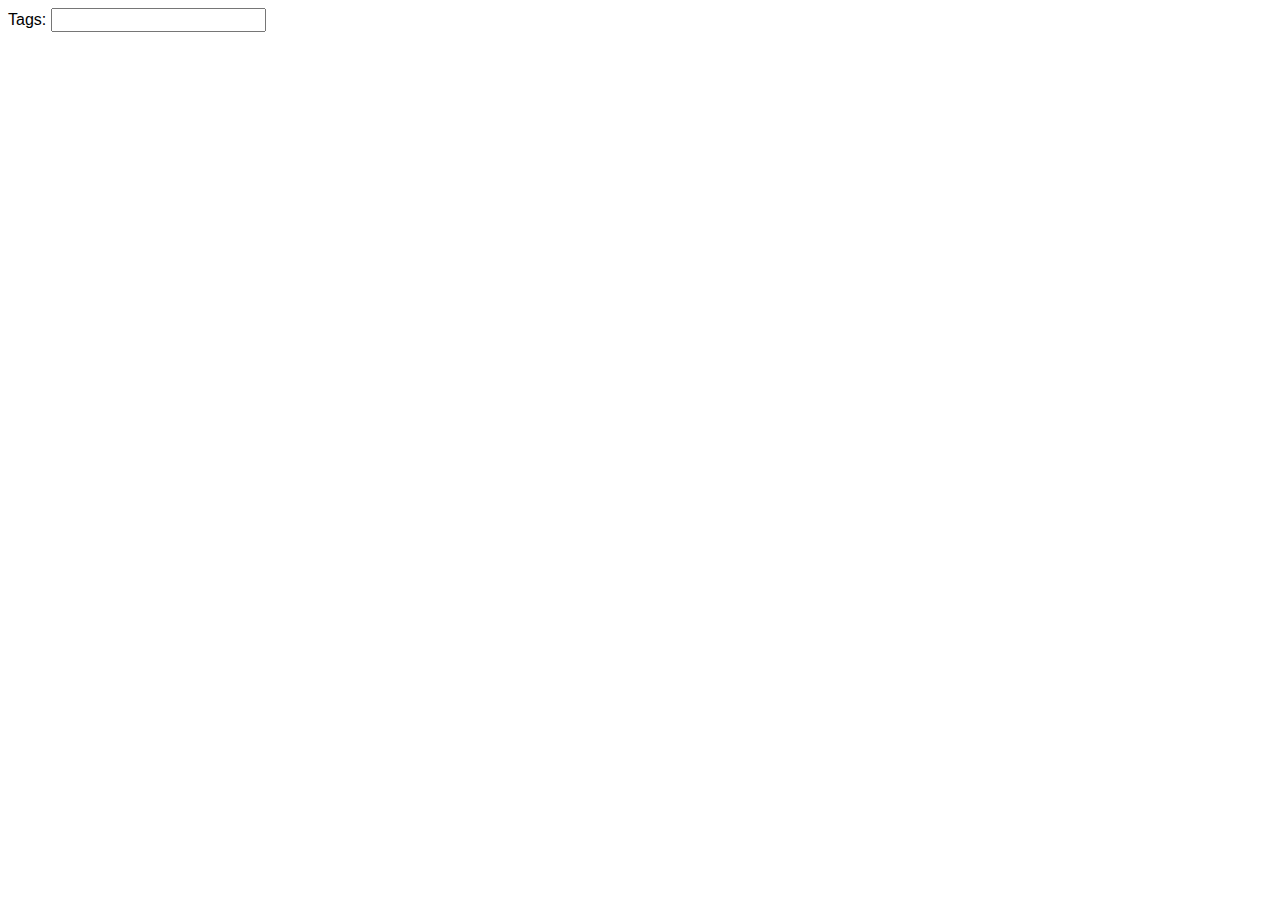
<file: HTML/Autocomplete _ jQuery UI_files/default.html>
<!DOCTYPE html>
<!-- saved from url=(0062)https://jqueryui.com/resources/demos/autocomplete/default.html -->
<html lang="en"><head><meta http-equiv="Content-Type" content="text/html; charset=UTF-8">
	
	<meta name="viewport" content="width=device-width, initial-scale=1">
	<title>jQuery UI Autocomplete - Default functionality</title>
	<link rel="stylesheet" href="./jquery-ui.css">
	<link rel="stylesheet" href="./style(1).css">
	<script src="./jquery-1.12.4.js"></script>
	<script src="./jquery-ui.js"></script>
	<script>
	$( function() {
		var availableTags = [
			"ActionScript",
			"AppleScript",
			"Asp",
			"BASIC",
			"C",
			"C++",
			"Clojure",
			"COBOL",
			"ColdFusion",
			"Erlang",
			"Fortran",
			"Groovy",
			"Haskell",
			"Java",
			"JavaScript",
			"Lisp",
			"Perl",
			"PHP",
			"Python",
			"Ruby",
			"Scala",
			"Scheme"
		];
		$( "#tags" ).autocomplete({
			source: availableTags
		});
	} );
	</script>
</head>
<body>

<div class="ui-widget">
	<label for="tags">Tags: </label>
	<input id="tags" class="ui-autocomplete-input" autocomplete="off">
</div>




<ul id="ui-id-1" tabindex="0" class="ui-menu ui-widget ui-widget-content ui-autocomplete ui-front" style="display: none;"></ul><div role="status" aria-live="assertive" aria-relevant="additions" class="ui-helper-hidden-accessible"></div></body></html>
</file>
<file: HTML/Autocomplete _ jQuery UI_files/style(1).css>
body {
	font-family: Arial, Helvetica, sans-serif;
}

table {
	font-size: 1em;
}

.ui-draggable, .ui-droppable {
	background-position: top;
}
</file>
